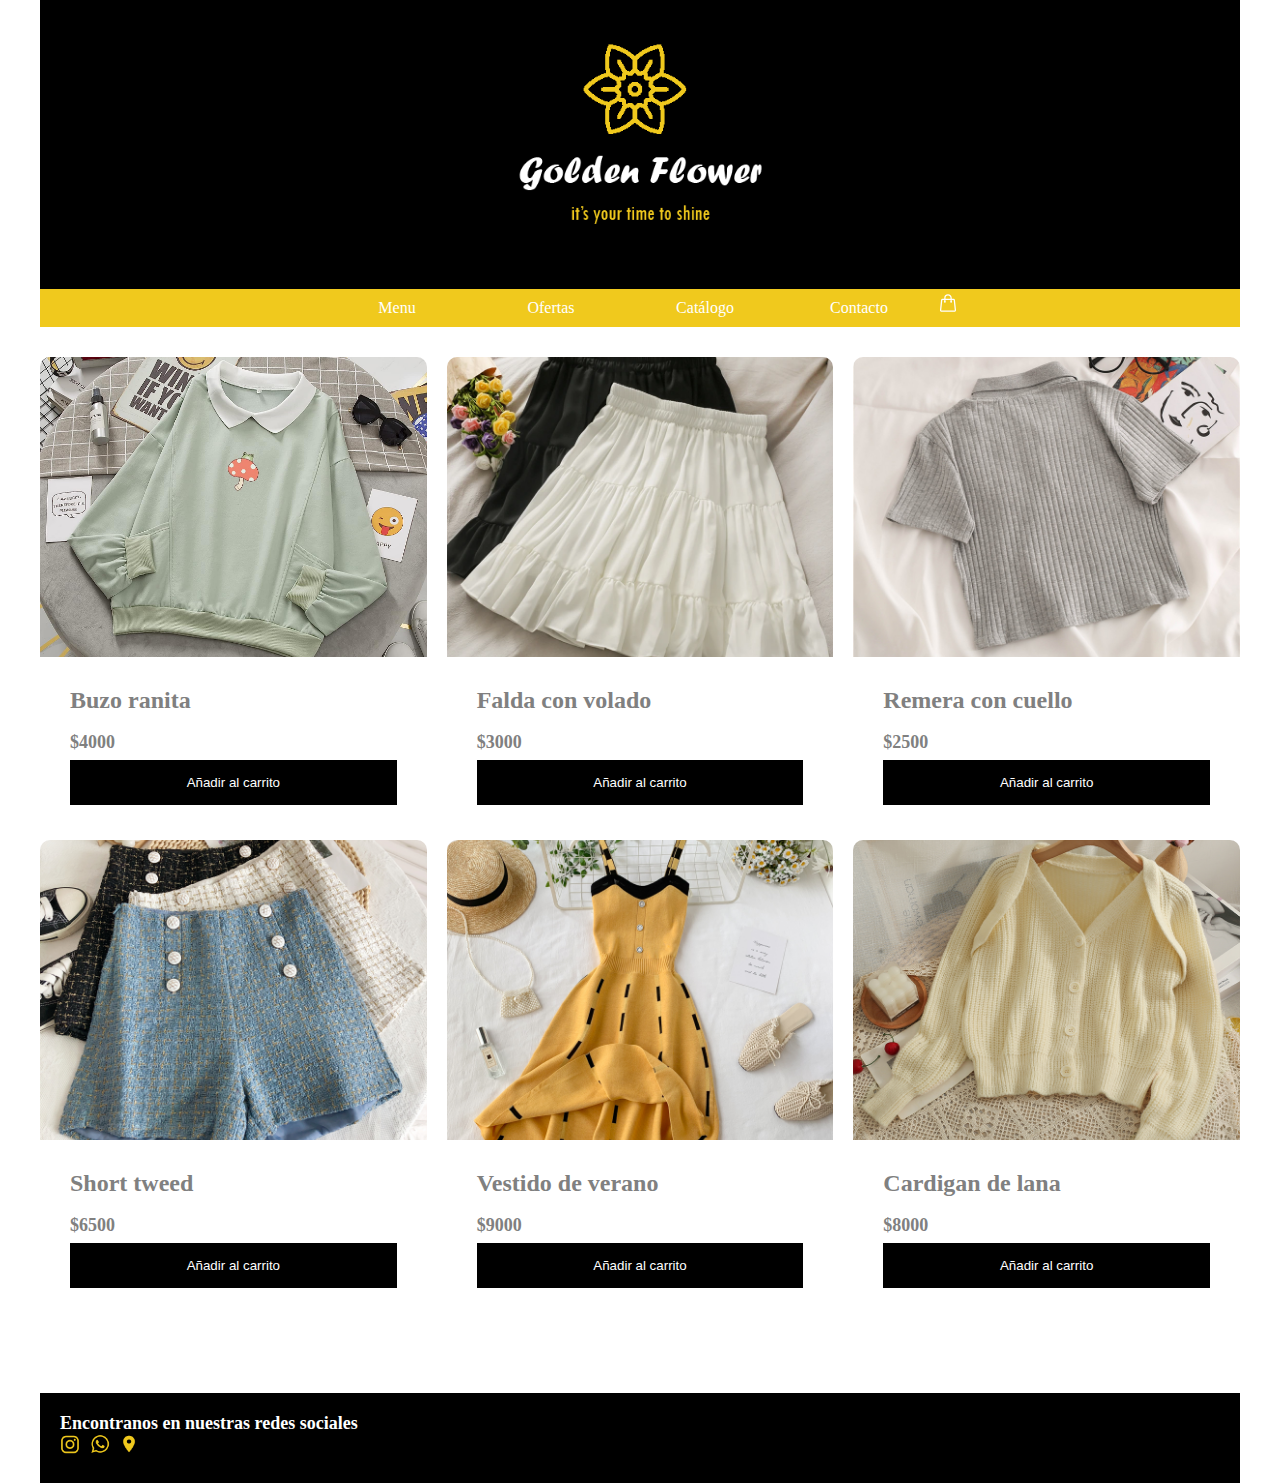
<file: index.html>
<!DOCTYPE html>
<html lang="en">

<head>
    <meta charset="UTF-8">
    <meta http-equiv="X-UA-Compatible" content="IE=edge">
    <meta name="viewport" content="width=device-width, initial-scale=1.0">
    <title>Barra de navegación</title>
    <link rel="stylesheet" href="styles/styles.css">
    <link rel="icon" type="image/png" href="img/favicon-16x16.png" sizes="16x16" />
</head>

<body>
    <h1>
        <a href="#"><img src="img/logo2.png" alt="logo golden flower"></a>
    </h1>

    <header>
        <nav>
            <ul>
                <li><a href="">Menu</a></li>
                <li><a href="pages/ofertas.html">Ofertas</a></li>
                <li><a href="pages/catalogo.html">Catálogo</a></li>
                <li><a href="pages/contacto.html">Contacto</a></li>
                <li><div class="icon-cart">
                        <svg xmlns="http://www.w3.org/2000/svg" fill="none" viewBox="0 0 24 24" stroke-width="1.5" stroke="currentColor" class="icon-carrito">
                            <path stroke-linecap="round" stroke-linejoin="round" d="M15.75 10.5V6a3.75 3.75 0 10-7.5 0v4.5m11.356-1.993l1.263 12c.07.665-.45 1.243-1.119 1.243H4.25a1.125 1.125 0 01-1.12-1.243l1.264-12A1.125 1.125 0 015.513 7.5h12.974c.576 0 1.059.435 1.119 1.007zM8.625 10.5a.375.375 0 11-.75 0 .375.375 0 01.75 0zm7.5 0a.375.375 0 11-.75 0 .375.375 0 01.75 0z" />
                        </svg>
                    </div>
                </li>
            </ul>
        </nav>
    </header>

    <div class="container-items">
        <div class="item">
            <figure>
                <img src="img/ropa2.jpg" alt="producto buzo de ranita verde agua">
            </figure>
            <div class="info-product">
                <h2> Buzo ranita</h2>
                <p class="price">$4000</p>
                <button>Añadir al carrito</button>
            </div>
        </div>
        <div class="item">
            <figure>
                <img src="img/falda.jpg" alt="producto falda de vuelo">
            </figure>
            <div class="info-product">
                <h2> Falda con volado </h2>
                <p class="price">$3000</p>
                <button>Añadir al carrito</button>
            </div>
        </div>
        <div class="item">
            <figure>
                <img src="img/remerapolo.jpg" alt="producto remera gris con cuello">
            </figure>
            <div class="info-product">
                <h2> Remera con cuello </h2>
                <p class="price">$2500</p>
                <button>Añadir al carrito</button>
            </div>
        </div>
        <div class="item">
            <figure>
                <img src="img/pantcortos.jpg" alt="producto pantalones corto">
            </figure>
            <div class="info-product">
                <h2> Short tweed </h2>
                <p class="price">$6500</p>
                <button>Añadir al carrito</button>
            </div>
        </div>
        <div class="item">
            <figure>
                <img src="img/vestidoamarillo.jpg" alt="producto vestido amarillo">
            </figure>
            <div class="info-product">
                <h2> Vestido de verano </h2>
                <p class="price">$9000</p>
                <button>Añadir al carrito</button>
            </div>
        </div>
        <div class="item">
            <figure>
                <img src="img/cardigan crema.jpg" alt="producto cardigan crema">
            </figure>
            <div class="info-product">
                <h2> Cardigan de lana </h2>
                <p class="price">$8000</p>
                <button>Añadir al carrito</button>
            </div>
        </div>
    </div>

    <main></main>
    <footer>
        <div>
            <h4>Encontranos en nuestras redes sociales</h4>
            <div>
                <a href="#"><img class="redes-sociales" src="img/1161953_instagram_icon.png" alt="Instagram"></a>
                <a href="#"><img class="redes-sociales" src="img/843786_whatsapp_icon.png" alt="Whatsapp"></a>
                <a href="#"><img class="redes-sociales" src="img/3669413_location_ic_on_icon.png" alt="Local-direccion"></a>
            </div>
        </div>
    </footer>
    
</body>

</html>
</file>
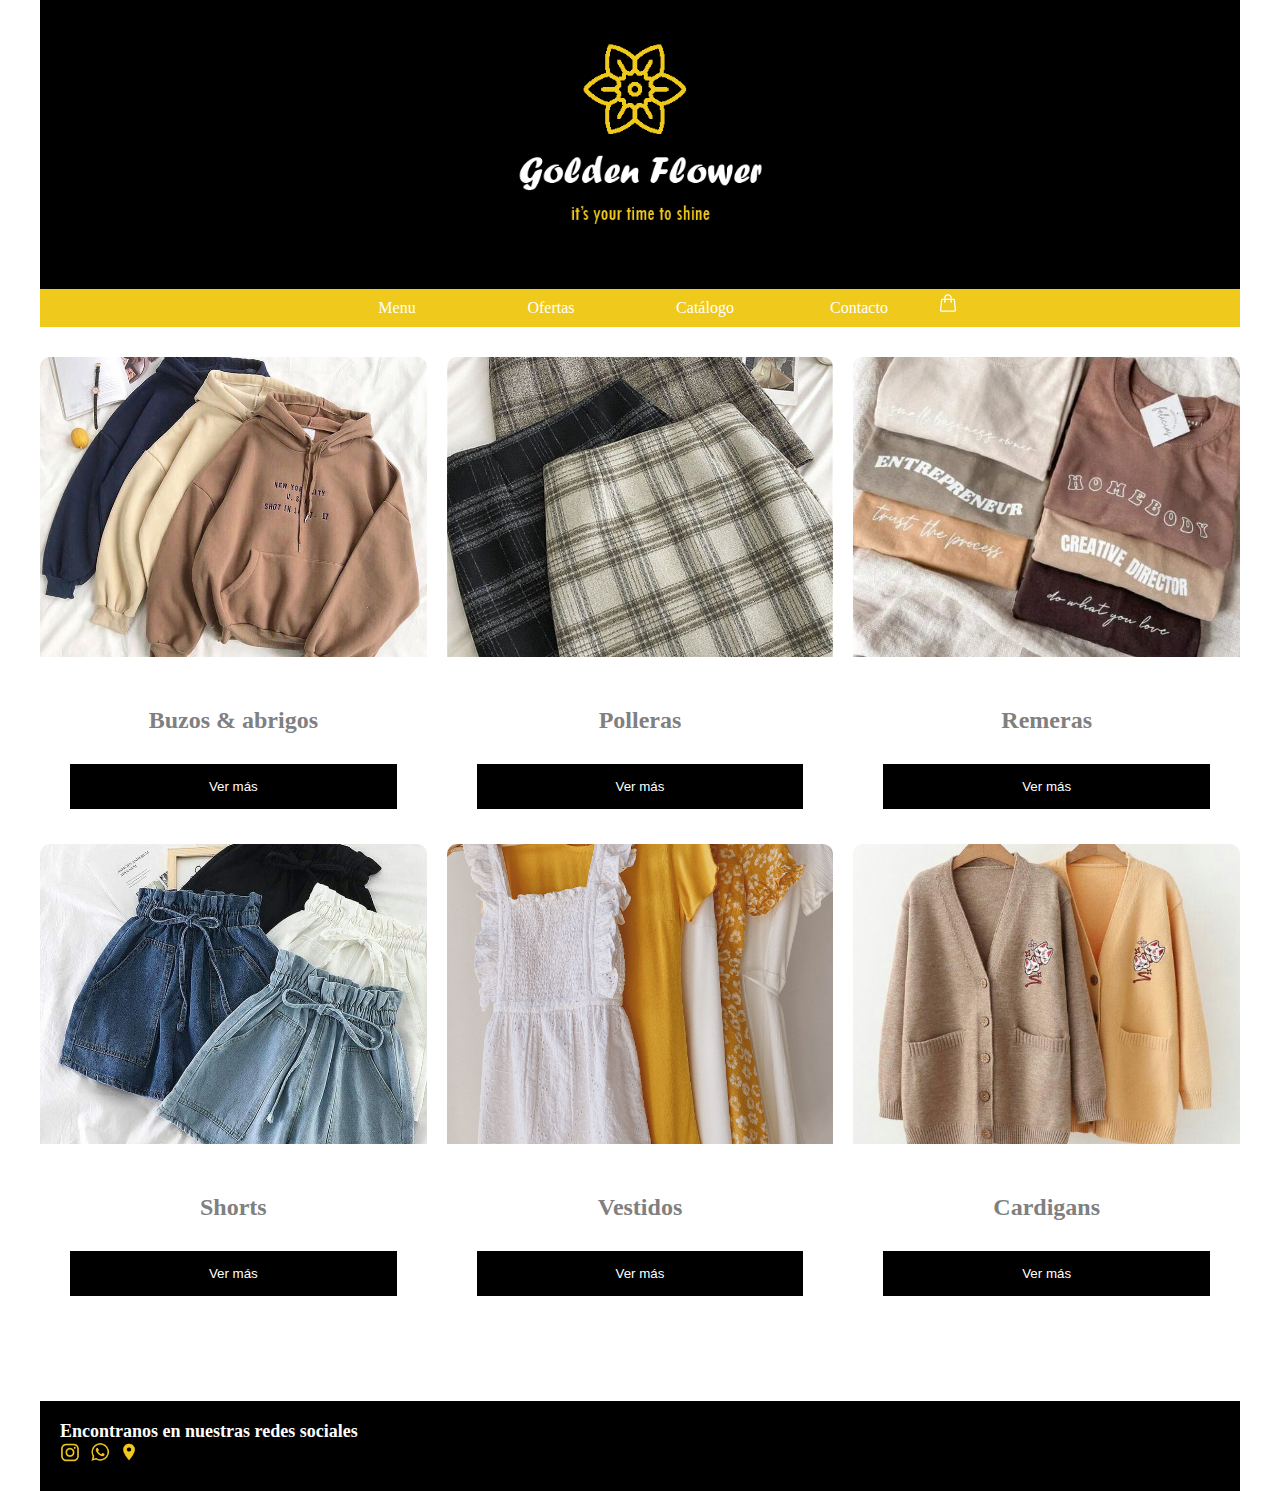
<file: pages/catalogo.html>
<!DOCTYPE html>
<html lang="en">

<head>
    <meta charset="UTF-8">
    <meta http-equiv="X-UA-Compatible" content="IE=edge">
    <meta name="viewport" content="width=device-width, initial-scale=1.0">
    <title>Barra de navegación</title>
    <link rel="stylesheet" href="../styles/estilos2.css">
    <link rel="icon" type="image/png" href="../img/favicon-16x16.png" sizes="16x16" />
</head>

<body>
    <h1>
        <a href="../index.html"><img src="../img/logo2.png" alt="logo golden flower"></a>
    </h1>

    <header>
        <nav>
            <ul>
                <li><a href="../index.html">Menu</a></li>
                <li><a href="../pages/ofertas.html">Ofertas</a></li>
                <li><a href="#">Catálogo</a></li>
                <li><a href="../pages/contacto.html">Contacto</a></li>
                <li>
                    <div class="icon-cart">
                        <svg xmlns="http://www.w3.org/2000/svg" fill="none" viewBox="0 0 24 24" stroke-width="1.5"
                            stroke="currentColor" class="icon-carrito">
                            <path stroke-linecap="round" stroke-linejoin="round"
                                d="M15.75 10.5V6a3.75 3.75 0 10-7.5 0v4.5m11.356-1.993l1.263 12c.07.665-.45 1.243-1.119 1.243H4.25a1.125 1.125 0 01-1.12-1.243l1.264-12A1.125 1.125 0 015.513 7.5h12.974c.576 0 1.059.435 1.119 1.007zM8.625 10.5a.375.375 0 11-.75 0 .375.375 0 01.75 0zm7.5 0a.375.375 0 11-.75 0 .375.375 0 01.75 0z" />
                        </svg>
                    </div>
                </li>
            </ul>
        </nav>
    </header>

    <div class="container-items">
        <div class="item">
            <figure>
                <img src="../img/buzos2.jpg" alt="producto buzos y abrigos">
            </figure>
            <div class="info-product">
                <h2> Buzos & abrigos</h2>
                <button>Ver más</button>
            </div>
        </div>
        <div class="item">
            <figure>
                <img src="../img/polleras1.jpg" alt="producto polleras">
            </figure>
            <div class="info-product">
                <h2> Polleras </h2>
                <button>Ver más</button>
            </div>
        </div>
        <div class="item">
            <figure>
                <img src="../img/remeras1.jpg" alt="producto remeras">
            </figure>
            <div class="info-product">
                <h2> Remeras</h2>
                <button>Ver más</button>
            </div>
        </div>
        <div class="item">
            <figure>
                <img src="../img/shorts1.jpg" alt="producto shorts">
            </figure>
            <div class="info-product">
                <h2> Shorts </h2>
                <button>Ver más</button>
            </div>
        </div>
        <div class="item">
            <figure>
                <img src="../img/vestidos1.jpg" alt="producto vestidos">
            </figure>
            <div class="info-product">
                <h2> Vestidos </h2>
                <button>Ver más</button>
            </div>
        </div>
        <div class="item">
            <figure>
                <img src="../img/cardigan1.jpg" alt="producto cardigan crema">
            </figure>
            <div class="info-product">
                <h2> Cardigans</h2>
                <button>Ver más</button>
            </div>
        </div>
    </div>

    <main></main>

    <footer>
        <div>
            <h4>Encontranos en nuestras redes sociales</h4>
            <div>
                <a href="#"><img class="redes-sociales" src="../img/1161953_instagram_icon.png" alt="Instagram"></a>
                <a href="#"><img class="redes-sociales" src="../img/843786_whatsapp_icon.png" alt="Whatsapp"></a>
                <a href="#"><img class="redes-sociales" src="../img/3669413_location_ic_on_icon.png" alt="Local-direccion"></a>
            </div>
        </div>
    </footer>
</body>

</html>
</file>
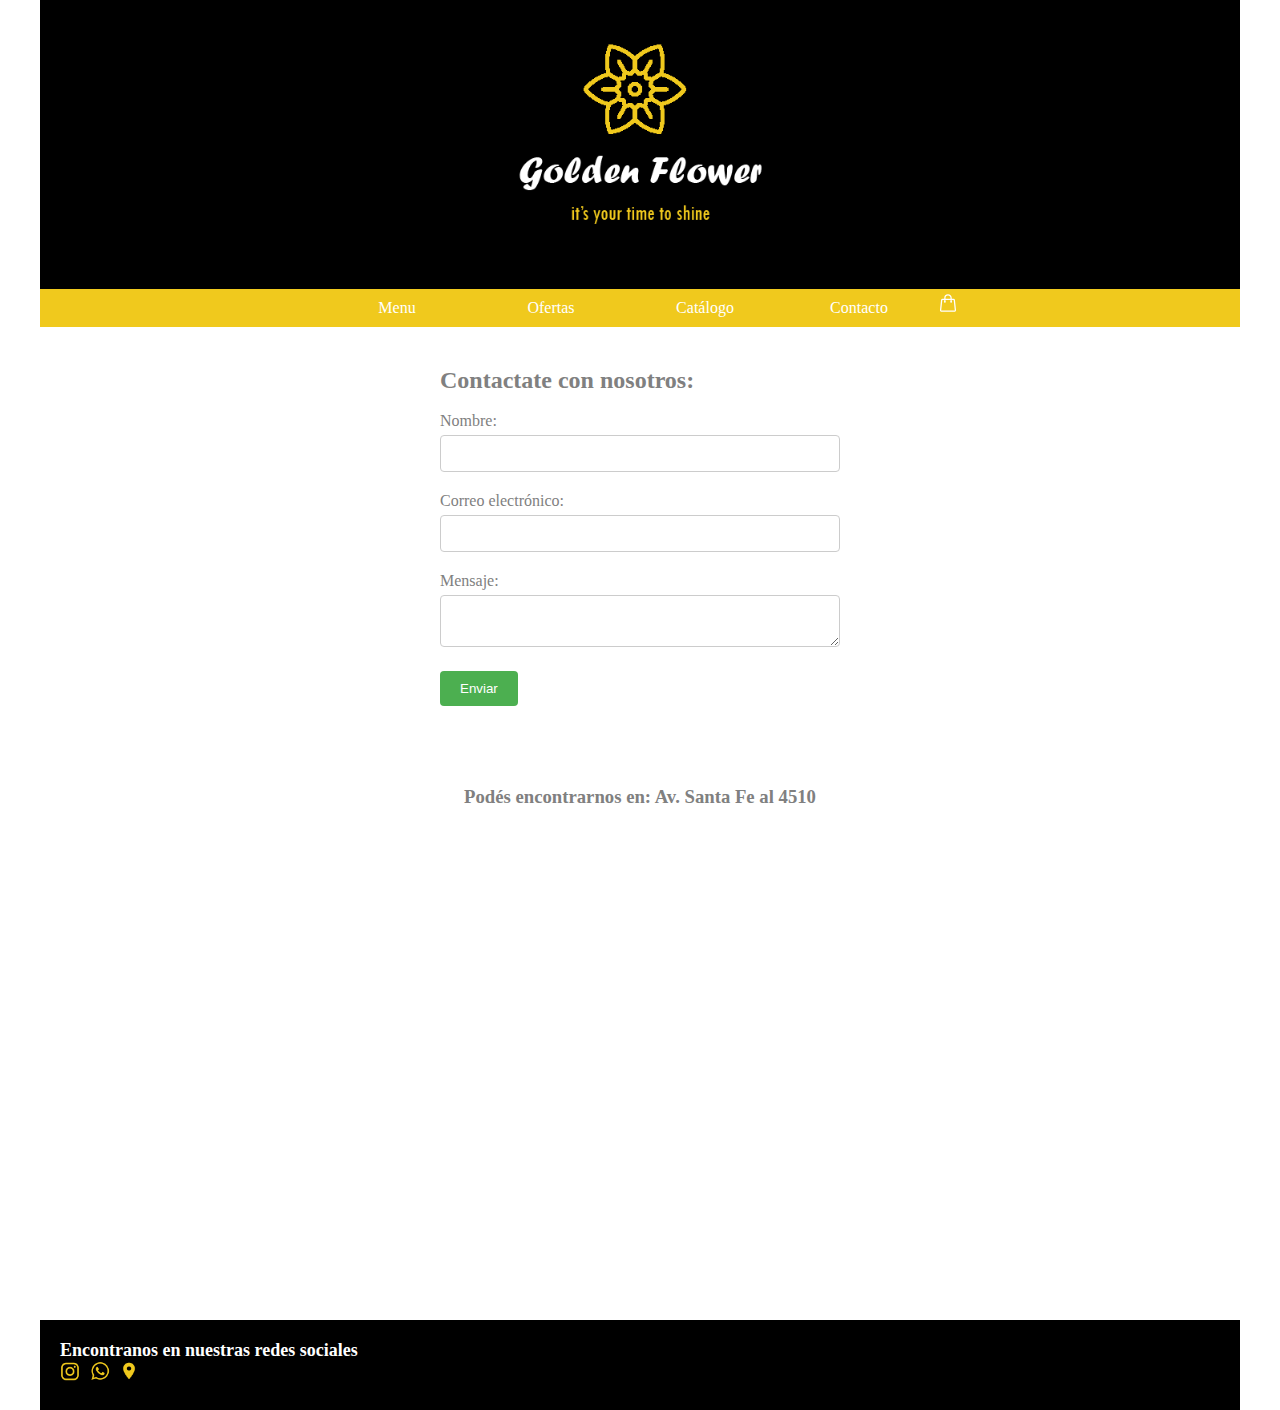
<file: pages/Contacto.html>
<!DOCTYPE html>
<html lang="en">

<head>
    <meta charset="UTF-8">
    <meta http-equiv="X-UA-Compatible" content="IE=edge">
    <meta name="viewport" content="width=device-width, initial-scale=1.0">
    <title>Contacto</title>
    <link rel="stylesheet" href="../styles/estilos3.css">
    <link rel="icon" type="image/png" href="../img/favicon-16x16.png" sizes="16x16" />

</head>

<body>
    <h1>
        <a href="../index.html"><img src="../img/logo2.png" alt="logo golden flower"></a>
    </h1>

    <header>
        <nav>
            <ul>
                <li><a href="../index.html">Menu</a></li>
                <li><a href="../pages/ofertas.html">Ofertas</a></li>
                <li><a href="../pages/catalogo.html">Catálogo</a></li>
                <li><a href="#">Contacto</a></li>
                <li>
                    <div class="icon-cart">
                        <svg xmlns="http://www.w3.org/2000/svg" fill="none" viewBox="0 0 24 24" stroke-width="1.5"
                            stroke="currentColor" class="icon-carrito">
                            <path stroke-linecap="round" stroke-linejoin="round"
                                d="M15.75 10.5V6a3.75 3.75 0 10-7.5 0v4.5m11.356-1.993l1.263 12c.07.665-.45 1.243-1.119 1.243H4.25a1.125 1.125 0 01-1.12-1.243l1.264-12A1.125 1.125 0 015.513 7.5h12.974c.576 0 1.059.435 1.119 1.007zM8.625 10.5a.375.375 0 11-.75 0 .375.375 0 01.75 0zm7.5 0a.375.375 0 11-.75 0 .375.375 0 01.75 0z" />
                        </svg>
                    </div>
                </li>
            </ul>
        </nav>
    </header>

    <div class="formulario">
        <form class="contact-form">
            <h2>Contactate con nosotros: </h2>
            <br>
            <div class="form-group">
                <label for="name">Nombre:</label>
                <input type="text" id="name" name="name" required>
            </div>
            <div class="form-group">
                <label for="email">Correo electrónico:</label>
                <input type="email" id="email" name="email" required>
            </div>
            <div class="form-group">
                <label for="message">Mensaje:</label>
                <textarea id="message" name="message" required></textarea>
            </div>
            <button type="submit">Enviar</button>
        </form>
    </div>



    <div class="mapa">
        <h3> Podés encontrarnos en: Av. Santa Fe al 4510 </h3>
        <br>
        <iframe
            src="https://www.google.com/maps/embed?pb=!1m18!1m12!1m3!1d1642.489865091513!2d-58.42602032154356!3d-34.57937943820727!2m3!1f0!2f0!3f0!3m2!1i1024!2i768!4f13.1!3m3!1m2!1s0x95bcb59b3a73ffff%3A0xa445beeb0e545c84!2sLa%20flor%20de%20oro!5e0!3m2!1ses!2sar!4v1686709385826!5m2!1ses!2sar"
            width="600" height="450" style="border:0;" allowfullscreen="" loading="lazy"
            referrerpolicy="no-referrer-when-downgrade">
        </iframe>
    </div>

    <footer>
        <div>
            <h4>Encontranos en nuestras redes sociales</h4>
            <div>
                <a href="#"><img class="redes-sociales" src="../img/1161953_instagram_icon.png" alt="Instagram"></a>
                <a href="#"><img class="redes-sociales" src="../img/843786_whatsapp_icon.png" alt="Whatsapp"></a>
                <a href="#"><img class="redes-sociales" src="../img/3669413_location_ic_on_icon.png" alt="Local-direccion"></a>
            </div>
        </div>
    </footer>
</body>

</html>
</file>
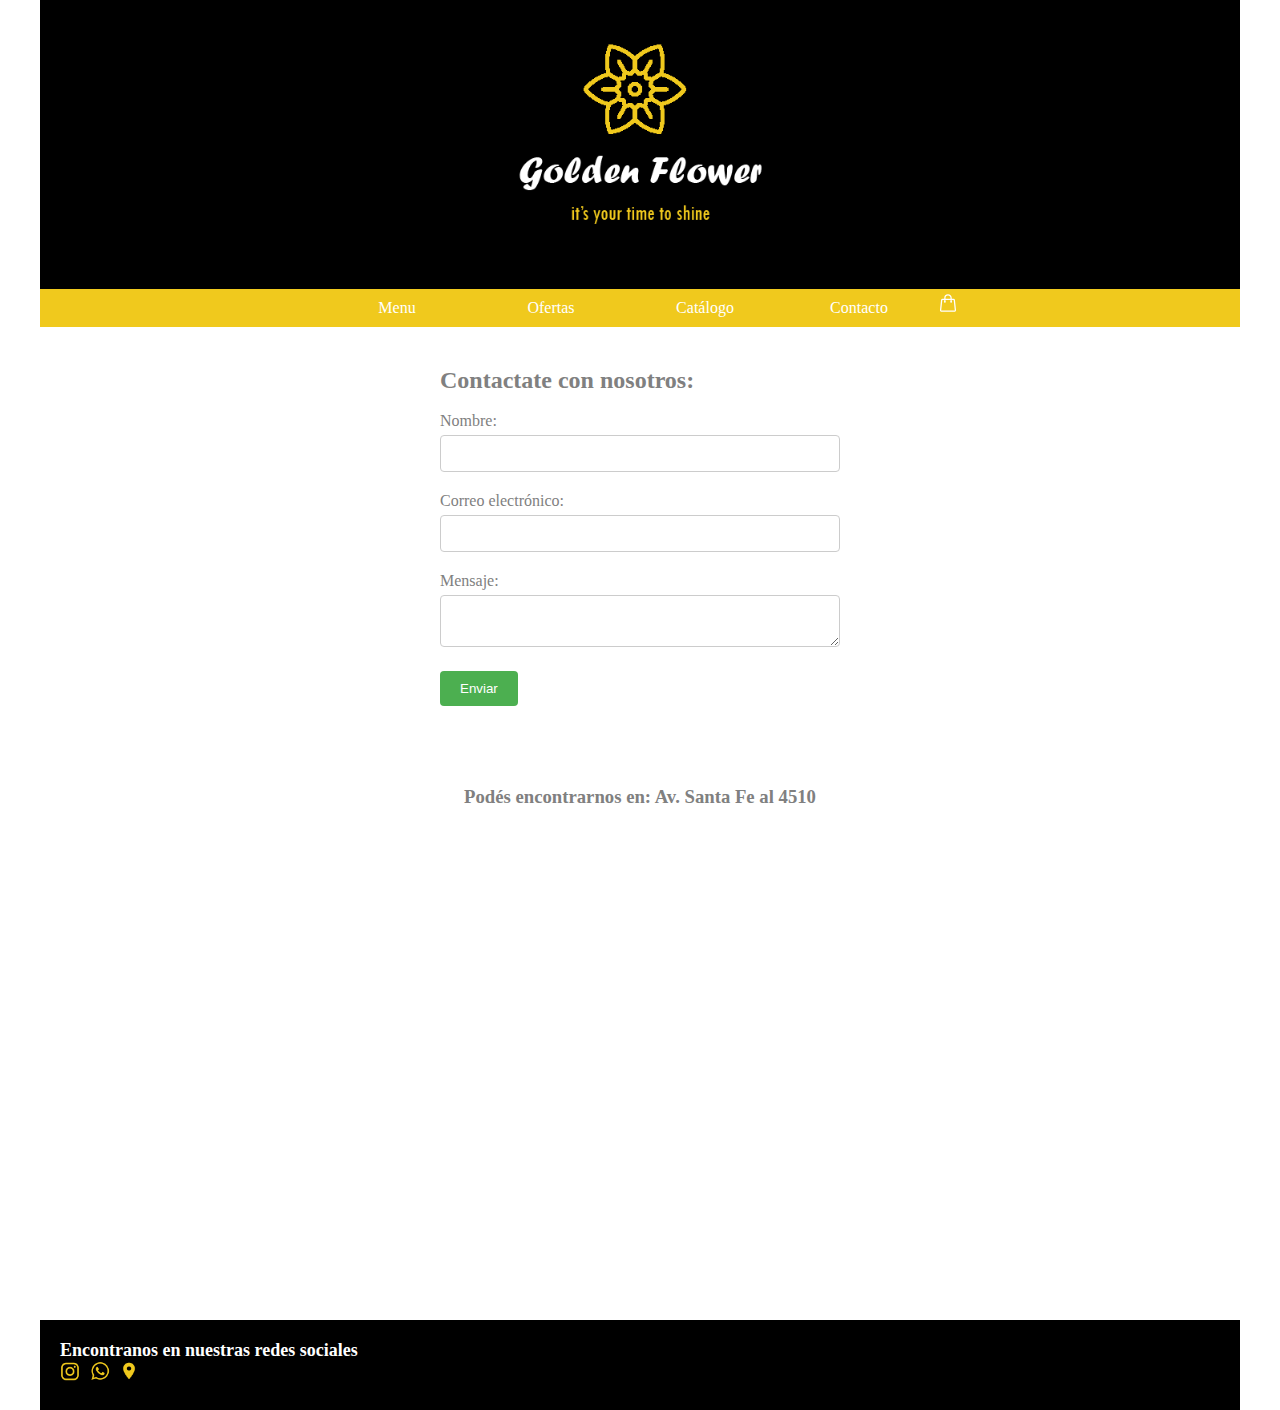
<file: pages/contacto.html>
<!DOCTYPE html>
<html lang="en">

<head>
    <meta charset="UTF-8">
    <meta http-equiv="X-UA-Compatible" content="IE=edge">
    <meta name="viewport" content="width=device-width, initial-scale=1.0">
    <title>Contacto</title>
    <link rel="stylesheet" href="../styles/estilos3.css">
    <link rel="icon" type="image/png" href="../img/favicon-16x16.png" sizes="16x16" />

</head>

<body>
    <h1>
        <a href="../index.html"><img src="../img/logo2.png" alt="logo golden flower"></a>
    </h1>

    <header>
        <nav>
            <ul>
                <li><a href="../index.html">Menu</a></li>
                <li><a href="../pages/ofertas.html">Ofertas</a></li>
                <li><a href="../pages/catalogo.html">Catálogo</a></li>
                <li><a href="#">Contacto</a></li>
                <li>
                    <div class="icon-cart">
                        <svg xmlns="http://www.w3.org/2000/svg" fill="none" viewBox="0 0 24 24" stroke-width="1.5"
                            stroke="currentColor" class="icon-carrito">
                            <path stroke-linecap="round" stroke-linejoin="round"
                                d="M15.75 10.5V6a3.75 3.75 0 10-7.5 0v4.5m11.356-1.993l1.263 12c.07.665-.45 1.243-1.119 1.243H4.25a1.125 1.125 0 01-1.12-1.243l1.264-12A1.125 1.125 0 015.513 7.5h12.974c.576 0 1.059.435 1.119 1.007zM8.625 10.5a.375.375 0 11-.75 0 .375.375 0 01.75 0zm7.5 0a.375.375 0 11-.75 0 .375.375 0 01.75 0z" />
                        </svg>
                    </div>
                </li>
            </ul>
        </nav>
    </header>

    <div class="formulario">
        <form class="contact-form">
            <h2>Contactate con nosotros: </h2>
            <br>
            <div class="form-group">
                <label for="name">Nombre:</label>
                <input type="text" id="name" name="name" required>
            </div>
            <div class="form-group">
                <label for="email">Correo electrónico:</label>
                <input type="email" id="email" name="email" required>
            </div>
            <div class="form-group">
                <label for="message">Mensaje:</label>
                <textarea id="message" name="message" required></textarea>
            </div>
            <button type="submit">Enviar</button>
        </form>
    </div>



    <div class="mapa">
        <h3> Podés encontrarnos en: Av. Santa Fe al 4510 </h3>
        <br>
        <iframe
            src="https://www.google.com/maps/embed?pb=!1m18!1m12!1m3!1d1642.489865091513!2d-58.42602032154356!3d-34.57937943820727!2m3!1f0!2f0!3f0!3m2!1i1024!2i768!4f13.1!3m3!1m2!1s0x95bcb59b3a73ffff%3A0xa445beeb0e545c84!2sLa%20flor%20de%20oro!5e0!3m2!1ses!2sar!4v1686709385826!5m2!1ses!2sar"
            width="600" height="450" style="border:0;" allowfullscreen="" loading="lazy"
            referrerpolicy="no-referrer-when-downgrade">
        </iframe>
    </div>

    <footer>
        <div>
            <h4>Encontranos en nuestras redes sociales</h4>
            <div>
                <a href="#"><img class="redes-sociales" src="../img/1161953_instagram_icon.png" alt="Instagram"></a>
                <a href="#"><img class="redes-sociales" src="../img/843786_whatsapp_icon.png" alt="Whatsapp"></a>
                <a href="#"><img class="redes-sociales" src="../img/3669413_location_ic_on_icon.png" alt="Local-direccion"></a>
            </div>
        </div>
    </footer>
</body>

</html>
</file>
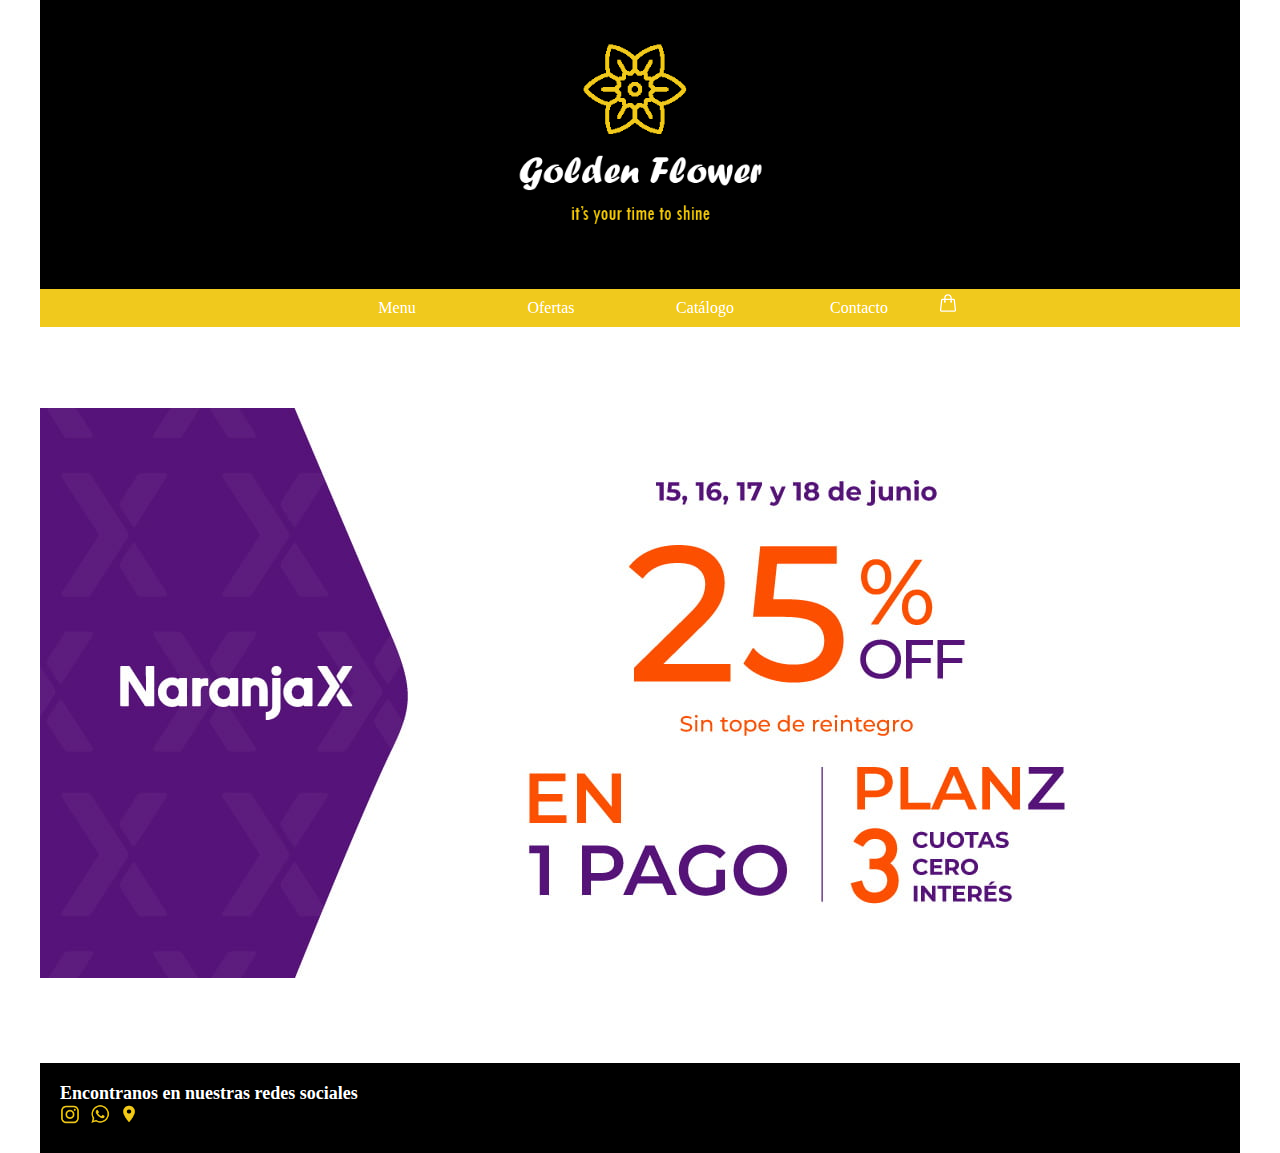
<file: pages/ofertas.html>
<!DOCTYPE html>
<html lang="en">

<head>
    <meta charset="UTF-8">
    <meta http-equiv="X-UA-Compatible" content="IE=edge">
    <meta name="viewport" content="width=device-width, initial-scale=1.0">
    <title>Barra de navegación</title>
    <link rel="stylesheet" href="../styles/estilos1.css">
    <link rel="icon" type="image/png" href="../img/favicon-16x16.png" sizes="16x16" />
</head>

<body>
    <h1>
        <a href="../index.html"><img src="../img/logo2.png" alt="logo golden flower"></a>
    </h1>

    <header>
        <nav>
            <ul>
                <li><a href="../index.html">Menu</a></li>
                <li><a href="#">Ofertas</a></li>
                <li><a href="../pages/catalogo.html">Catálogo</a></li>
                <li><a href="../pages/contacto.html">Contacto</a></li>
                <li>
                    <div class="icon-cart">
                        <svg xmlns="http://www.w3.org/2000/svg" fill="none" viewBox="0 0 24 24" stroke-width="1.5"
                            stroke="currentColor" class="icon-carrito">
                            <path stroke-linecap="round" stroke-linejoin="round"
                                d="M15.75 10.5V6a3.75 3.75 0 10-7.5 0v4.5m11.356-1.993l1.263 12c.07.665-.45 1.243-1.119 1.243H4.25a1.125 1.125 0 01-1.12-1.243l1.264-12A1.125 1.125 0 015.513 7.5h12.974c.576 0 1.059.435 1.119 1.007zM8.625 10.5a.375.375 0 11-.75 0 .375.375 0 01.75 0zm7.5 0a.375.375 0 11-.75 0 .375.375 0 01.75 0z" />
                        </svg>
                    </div>
                </li>
            </ul>
        </nav>
    </header>
    <main>
        <img src="../img/descuento1.jpg" alt="Banner de descuento">
    </main>

    <footer>
        <div>
            <h4>Encontranos en nuestras redes sociales</h4>
            <div>
                <a href="#"><img class="redes-sociales" src="../img/1161953_instagram_icon.png" alt="Instagram"></a>
                <a href="#"><img class="redes-sociales" src="../img/843786_whatsapp_icon.png" alt="Whatsapp"></a>
                <a href="#"><img class="redes-sociales" src="../img/3669413_location_ic_on_icon.png" alt="Local-direccion"></a>
            </div>
        </div>
    </footer>
</body>

</html>
</file>
<file: styles/styles.css>
* {
    padding: 0;
    margin: 0;
    box-sizing: border-box;
}

h1 {
    text-align: center;
    background-color: black;
    color: white;
    padding: 10px;

}

h1 img{
   width: 25%;
   height: 25%;
}

nav ul {
    background-color: #f0c91d;
    width: 100%;
    list-style-type: none;
    text-align: center;
}

nav li {
    display: inline-flex;
}

nav a {
    text-decoration: none;
    color: white;
    padding: 10px;
    width: 150px;
}

nav li :hover {
    background-color: black;
}

body {
    margin: 0 auto;
    max-width: 1200px;
    font-family: 'Lato';
    color: grey;
}

.icon-cart {
    width: 20px;
    height: 20px;
    color: white;
}

img {
    max-width: 100%;
}


.container-items{
    padding-top: 30px;
    display: grid;
    grid-template-columns: repeat(3,1fr);
    gap: 20px;
}

.item{
    border-radius: 10px;
}

.item :hover{
    box-shadow: 0 10px 20px rgba(0, 0, 0, 0.20);
}

.item img{
    width: 100%;
    height: 300px;
    object-fit: cover;
    border-radius: 10px 10px 0 0;
    transition: all .5s;
}

.item figure{
    overflow: hidden;
}

.item :hover img{
    transform: scale(1.2);
}

.info-product{
    padding: 15px 30px;
    line-height: 2;
    display: flex;
    flex-direction: column;
}

.price{
    font-size: 18px;
    font-weight: 900;
}

.info-product button{
    border: none;
    background: none;
    background-color:black;
    color: white;
    padding: 15px 10px;
    cursor: pointer;
}
main{
    margin-top: 10vh;
}

footer{
    height: 10vh;
    background-color: black;
    bottom: 0;
    margin-bottom: 0;
    font-family:'Lato';
    font-size: 18px;
    color: white;
    padding: 20px;
    display: flex;

}

.redes-sociales{
    text-align: left;
    margin-right: 5px;
    height: 20px;
    width: 20px;
}
</file>
<file: styles/estilos2.css>
* {
    padding: 0;
    margin: 0;
    box-sizing: border-box;
}

h1 {
    text-align: center;
    background-color: black;
    color: white;
    padding: 10px;

}

h1 img{
   width: 25%;
   height: 25%;
}

nav ul {
    background-color: #f0c91d;
    width: 100%;
    list-style-type: none;
    text-align: center;
}

nav li {
    display:inline-flex;
}

nav a {
    text-decoration: none;
    color: white;
    padding: 10px;
    width: 150px;
}

nav li :hover {
    background-color: black;
}

body {
    margin: 0 auto;
    max-width: 1200px;
    font-family: 'Lato';
    color: grey;
}

.icon-cart {
    width: 20px;
    height: 20px;
    color: white;
}

img {
    max-width: 100%;
}


.container-items{
    padding-top: 30px;
    display: grid;
    grid-template-columns: repeat(3,1fr);
    gap: 20px;
}

.item{
    border-radius: 10px;
}

.item :hover{
    box-shadow: 0 10px 20px rgba(0, 0, 0, 0.20);
}

.item img{
    width: 100%;
    height: 300px;
    object-fit: cover;
    border-radius: 10px 10px 0 0;
    transition: all .5s;
}

.item figure{
    overflow: hidden;
}

.item :hover img{
    transform: scale(1.2);
}

.info-product{
    padding: 15px 30px;
    line-height: 2;
    display: flex;
    flex-direction: column;
}

.price{
    font-size: 18px;
    font-weight: 900;
}

.info-product button{
    border: none;
    background: none;
    background-color: black;
    color: white;
    padding: 15px 10px;
    cursor: pointer;
}
.info-product h2{
    text-align: center;
    padding: 20px;
}

main{
    margin-top: 10vh;
}

footer{
    height: 10vh;
    background-color: black;
    bottom: 0;
    margin-bottom: 0;
    font-family:'Lato';
    font-size: 18px;
    color: white;
    padding: 20px;
    display: flex;

}

.redes-sociales{
    text-align: left;
    margin-right: 5px;
    height: 20px;
    width: 20px;
}
</file>
<file: styles/estilos3.css>
* {
    padding: 0;
    margin: 0;
    box-sizing: border-box;
}

h1 {
    text-align: center;
    background-color: black;
    color: white;
    padding: 10px;

}

h1 img{
   width: 25%;
   height: 25%;
}

nav ul {
    background-color: #f0c91d;
    width: 100%;
    list-style-type: none;
    text-align: center;
}

nav li {
    display: inline-flex;
}

nav a {
    text-decoration: none;
    color: white;
    padding: 10px;
    width: 150px;
}

nav li :hover {
    background-color: black;
}

body {
    margin: 0 auto;
    max-width: 1200px;
    font-family: 'Lato';
    color: grey;
}

.icon-cart {
    width: 20px;
    height: 20px;
    color: white;
}

img {
    max-width: 100%;
}

.formulario{
    padding-block: 40px;
    border-color: #f0c91d;
}
.contact-form {
    max-width: 400px;
    margin: 0 auto;
}
  
.form-group {
    margin-bottom: 20px;
}
  
label {
    display: block;
    margin-bottom: 5px;
}
  
input,
textarea {
  width: 100%;
  padding: 10px;
  border: 1px solid #ccc;
  border-radius: 4px;
}
  
button {
    background-color: #4CAF50;
    color: white;
    padding: 10px 20px;
    border: none;
    border-radius: 4px;
    cursor: pointer;
}
  
.mapa{
    text-align: center;
    padding-block: 40px;
}

footer{
    height: 10vh;
    background-color: black;
    bottom: 0;
    margin-bottom: 0;
    font-family:'Lato';
    font-size: 18px;
    color: white;
    padding: 20px;
    display: flex;

}

.redes-sociales{
    text-align: left;
    margin-right: 5px;
    height: 20px;
    width: 20px;
}
</file>
<file: styles/estilos1.css>
* {
    padding: 0;
    margin: 0;
    box-sizing: border-box;
}

h1 {
    text-align: center;
    background-color: black;
    color: white;
    padding: 10px;

}

h1 img{
   width: 25%;
   height: 25%;
}

nav ul {
    background-color: #f0c91d;
    width: 100%;
    list-style-type: none;
    text-align: center;
}

nav li {
    display: inline-flex;
}

nav a {
    text-decoration: none;
    color: white;
    padding: 10px;
    width: 150px;
}

nav li :hover {
    background-color: black;
}

body {
    margin: 0 auto;
    max-width: 1200px;
    font-family: 'Lato';
    color: grey;
}

.icon-cart {
    width: 20px;
    height: 20px;
    color: white;
}

img {
    max-width: 100%;
}


.container-items{
    padding-top: 30px;
    display: grid;
    grid-template-columns: repeat(3,1fr);
    gap: 20px;
}

.item{
    border-radius: 10px;
}

.item :hover{
    box-shadow: 0 10px 20px rgba(0, 0, 0, 0.20);
}

.item img{
    width: 100%;
    height: 300px;
    object-fit: cover;
    border-radius: 10px 10px 0 0;
    transition: all .5s;
}

.item figure{
    overflow: hidden;
}

.item :hover img{
    transform: scale(1.2);
}

.info-product{
    padding: 15px 30px;
    line-height: 2;
    display: flex;
    flex-direction: column;
}

.price{
    font-size: 18px;
    font-weight: 900;
}

.info-product button{
    border: none;
    background: none;
    background-color:black;
    color: white;
    padding: 15px 10px;
    cursor: pointer;
}
main{
    margin-top: 9vh;
    margin-bottom: 9vh;
}

footer{
    height: 10vh;
    background-color: black;
    bottom: 0;
    margin-bottom: 0;
    font-family:'Lato';
    font-size: 18px;
    color: white;
    padding: 20px;
    display: flex;

}

.redes-sociales{
    text-align: left;
    margin-right: 5px;
    height: 20px;
    width: 20px;
}
</file>
